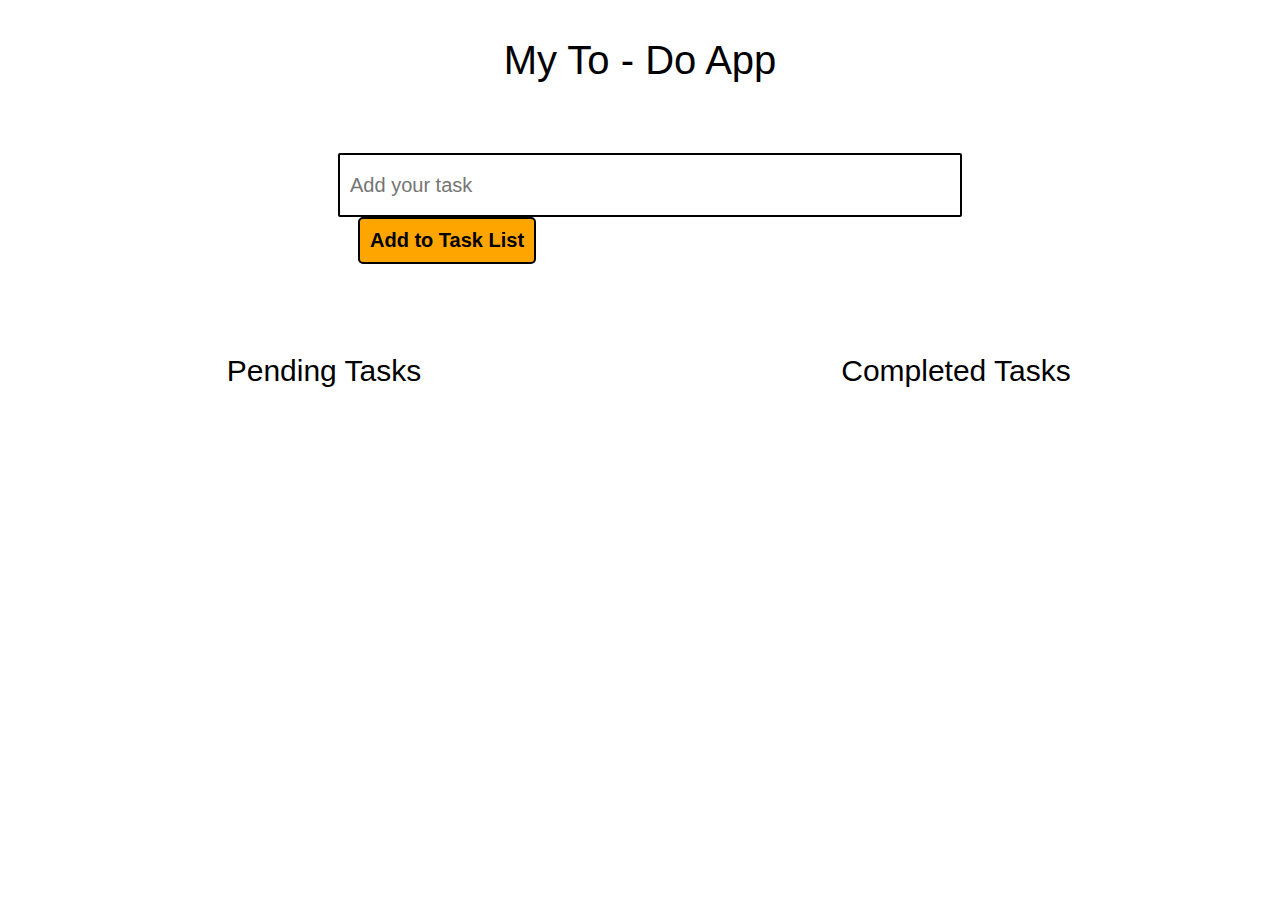
<file: Task 3 - Basic To - Do app/index.html>
<!DOCTYPE html>
<html>
    <head>
        <title>My To Do App</title>
        <link href="style.css" rel="stylesheet" type="text/css">
    </head>

    <body>
        <section class="title">My To - Do App</section>
        <form class="form" action="javascript:void(0)" method="POST" onsubmit="">
            <input id="add-input" type="text" placeholder="Add your task">
            <button id="add-button" type="submit" onclick="addTask()">Add to Task List</button>
        </form>
        <section class="todo-section">
        <div class="col-1">
        <p class="todo-title">Pending Tasks</p>
        <table id="todo-list1">
        </table></div>
        <div class="col-2">
            <p class="todo-title">Completed Tasks</p>
            <table id="todo-list2">
            </table></div>
        </div></section>

        <div hidden id="edit-box" role="aria-hidden">
            <form action="javascript:void(0);" method="POST" id="save-edit">
              <input type="text" id="edit-todo">
              <input type="submit" value="Save" class="complete-task"/> 
              <a onclick="CloseInput()" aria-label="Close" class="delete-task">&#10006;</a>
            </form>
          </div>

      <script src="script.js"></script>
    </body>

</html>
</file>
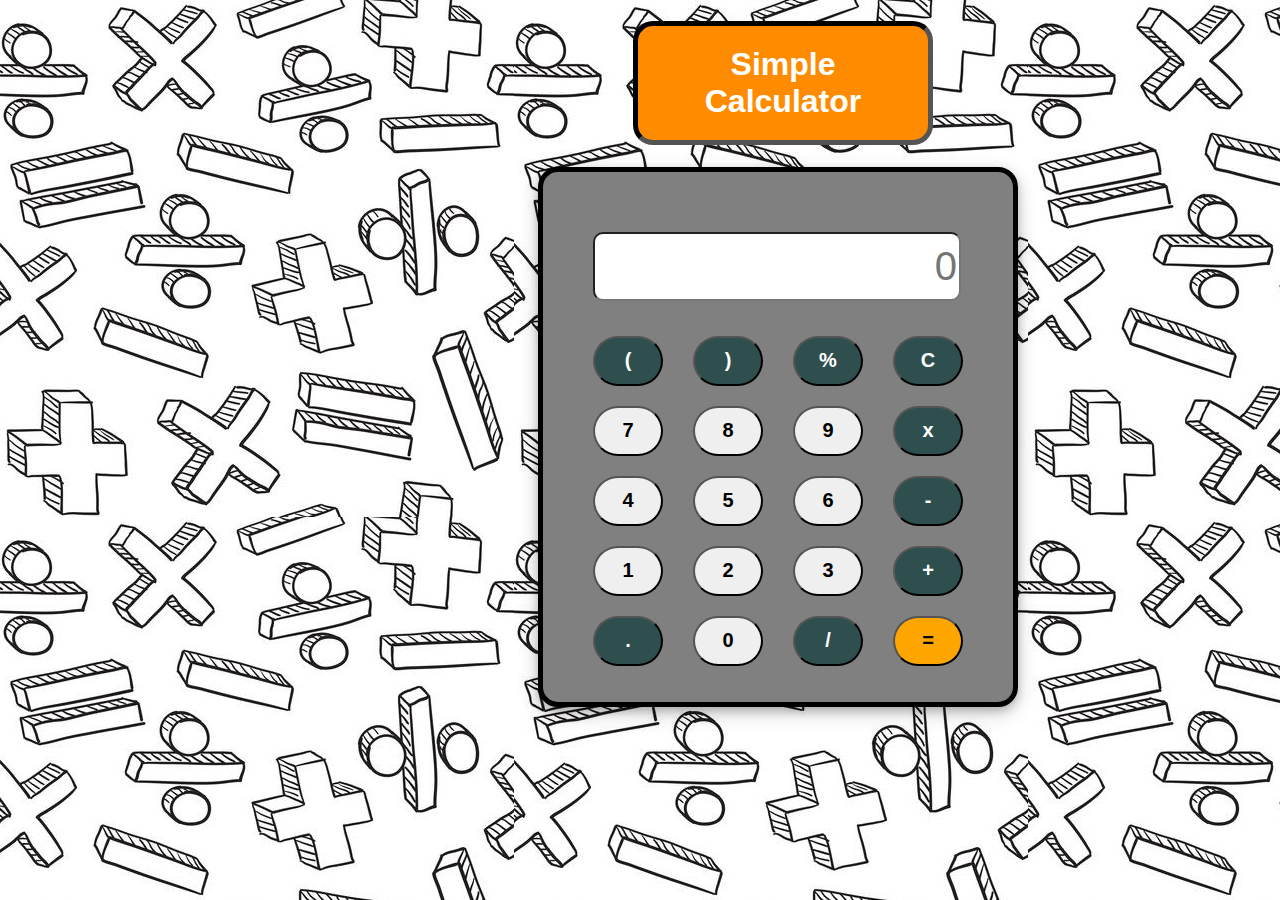
<file: Task 1 - Calculator/calc.html>
<!DOCTYPE html>
<head>
    <title>Calculator</title>
    <link href="design.css" rel="stylesheet" type="text/css">
</head>
<body background="pic1.jpg">

    <h1 class="header_1">Simple Calculator</h1>
    <div class="whole-body">
        <div><input id="input-box" type="text" placeholder="0"/></div>
    <div class="grid-container">
        <button class="button-oper">(</button>
        <button class="button-oper">)</button>
        <button class="button-oper">%</button>
        <button class="button-oper">C</button>
        <button class="button">7</button>
        <button class="button">8</button>
        <button class="button">9</button>
        <button class="button-oper">x</button>
        <button class="button">4</button>
        <button class="button">5</button>
        <button class="button">6</button>
        <button class="button-oper">-</button>
        <button class="button">1</button>
        <button class="button">2</button>
        <button class="button">3</button>
        <button class="button-oper">+</button>
        <button class="button-oper">.</button>
        <button class="button">0</button>
        <button class="button-oper">/</button>
        <button class="button-orange">=</button>
    </div>
</div>
<script src="script.js"></script>
</body>
</html>
</file>
<file: Task 3 - Basic To - Do app/style.css>
body{
    font-family: sans-serif;
}
.title{
    font-size: 40px;
    font-weight: 300;
    text-align: center;
    padding: 30px 50px;
}
#add-input{
    border-radius: 2px;
    border: solid black 2px;
    height: 40px;
    font-size: 20px;
    width: 600px;
    padding: 10px;
}

#add-button{
    background-color: orange;
    width: auto;
    padding: 10px;
    border-radius: 5px;
    font-weight: 700;
    border: solid black 2px;
    cursor: pointer;
    font-size: 20px;
    margin-left: 20px;
}

.todo-title{
    font-size: 30px;
    text-align: center;
    padding: 20px;
}

.form{
    display: block;
    padding: 40px 330px;
    margin: auto;
}

#todo-list1{
    border-collapse: collapse;
    width: 95%;
    font-size: 20px;
    margin: 20px;
    background-color: thistle;
}

#todo-list1 td{
    border-bottom: 1px solid #ddd;
    padding: 8px;
    /* width: auto; */
}

#todo-list2{
    border-collapse: collapse;
    width: 95%;
    font-size: 20px;
    margin: 20px;
    background-color: lightgreen;
  }
  
  #todo-list2 td{
      border-bottom: 1px solid #ddd;
      padding: 8px;
  }

.col-1, .col-2{
    flex-grow: 1;
    width: 50%;
}

.todo-section{
    width: 100%;
  }

 .todo-section div{
    text-align: center;
    height: auto;
    float: left;
    display: block;
 } 
 
 .complete-task{
    background-color: green;
    width: auto;
    padding: 10px;
    border-radius: 5px;
    font-weight: 700;
    border: solid black 2px;
    cursor: pointer;
    font-size: 13px;
    margin-left: 10px;
    color: white;
 }

 .delete-task{
    background-color: red;
    width: auto;
    padding: 10px;
    border-radius: 5px;
    font-weight: 700;
    border: solid black 2px;
    cursor: pointer;
    font-size: 13px;
    margin-left: 10px;
    color: white;
 }

 .edit-task{
    background-color: orange;
    width: auto;
    padding: 10px;
    border-radius: 5px;
    font-weight: 700;
    border: solid black 2px;
    cursor: pointer;
    font-size: 13px;
    margin-left: 10px;
    color: white;
 }

 #edit-todo{
    border-radius: 2px;
    border: solid black 2px;
    height: 40px;
    font-size: 20px;
    width: auto;
 }
</file>
<file: Task 1 - Calculator/design.css>
body{
    background-image: "pic1.jpg";
    background-repeat: repeat;
}
.grid-container{
    display: grid;
    gap: 20px 50px;
    grid-template-columns: repeat(4,50px);
    position: relative;
    top: 45px;
}

.header_1{
    text-align: center;
    font-family: Verdana, Geneva, Tahoma, sans-serif;
    display: flex;
    background-color: darkorange;
    width: 250px;
    color: white;
    margin-left: 625px;
    padding: 20px;
    border-radius: 20px;
    border: inset black 5px;
}

.button{
    font-size: 20px;
    width: 70px;
    height: 50px;
    font-weight: bold;
    text-align: center;
    border-radius: 60px;
    cursor: pointer;
}

.button-orange{
    font-size: 20px;
    width: 70px;
    height: 50px;
    font-weight: bold;
    text-align: center;
    border-radius: 60px;
    cursor: pointer;
    background-color: orange;
}

.button-oper{
    font-size: 20px;
    width: 70px;
    height: 50px;
    font-weight: bold;
    text-align: center;
    border-radius: 60px;
    cursor: pointer;
    background-color: darkslategray;
    color: white;
}

.button:hover{
    background-color: darkgray;
}

.button-orange:hover{
    background-color: darkorange;
}

#input-box{
    width: 360px;
    position: relative;
    bottom: 24px;
    height: 63px;
    border-radius: 10px;
    top: 10px;
    font-size: 40px;
    text-align: end;
    color: gray;
}

.whole-body{
    background-color: gray;
    padding: 50px;
    border-radius: 20px;
    height: 430px;
    width: 370px;
    margin-left: 530px;
    box-shadow: 0 4px 8px 0 rgba(0, 0, 0, 0.2), 0 6px 20px 0 rgba(0, 0, 0, 0.19);
    border: solid black 5px;
}
</file>
